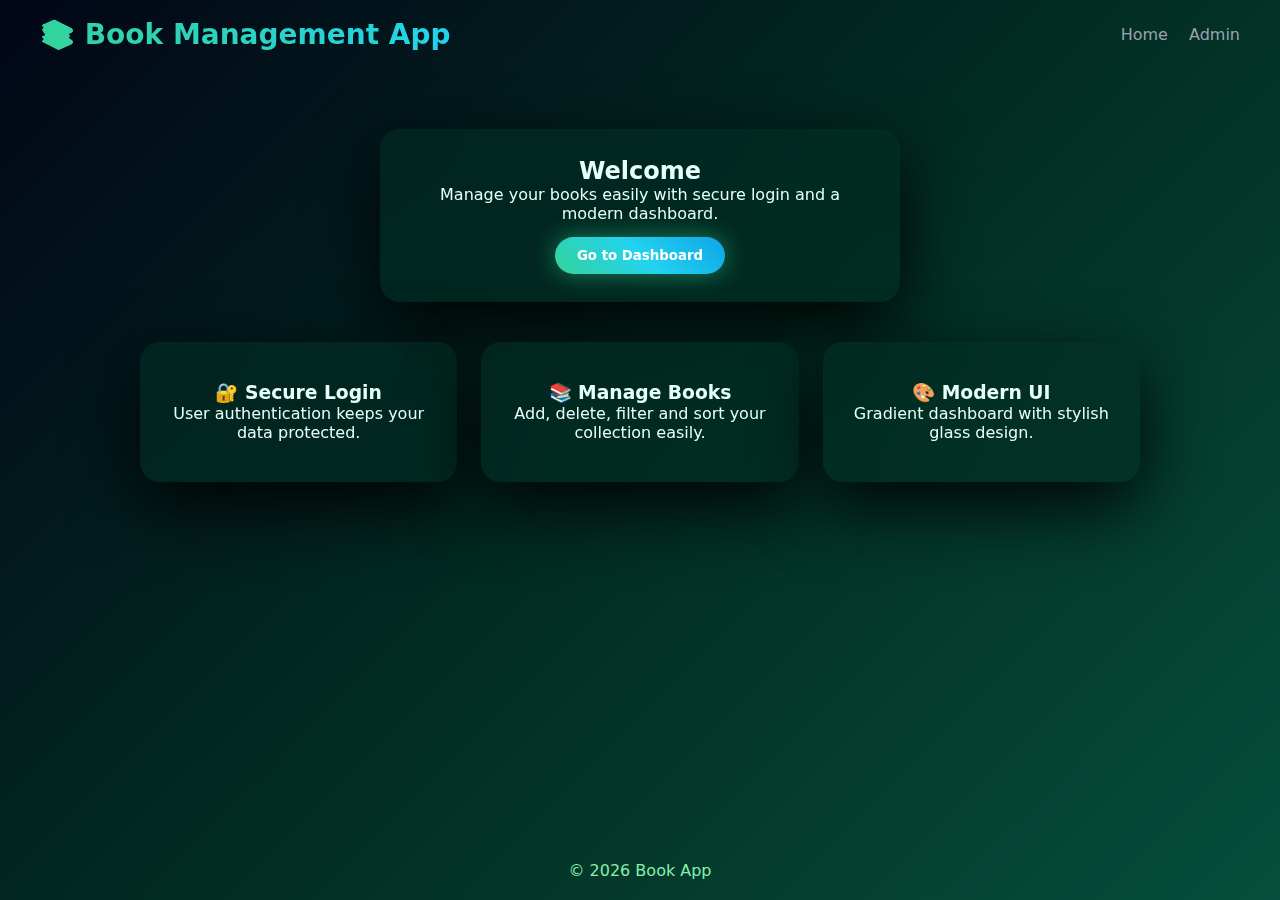
<file: index.html>
<!DOCTYPE html>
<html>

<head>
    <meta charset="UTF-8">
    <title>BookVault App</title>
    <link rel="stylesheet" href="styles.css">
</head>

<body>

    <header class="navbar">
        <h1 class="logo">📚 Book Management App</h1>

        <nav>
            <a href="index.html" class="nav-link active">Home</a>
            <a href="login.html" class="nav-link">Admin</a>
        </nav>
    </header>

    <main class="home-container">

        <!-- HERO CARD -->
        <section class="card main-card">
            <h2>Welcome</h2>
            <p>Manage your books easily with secure login and a modern dashboard.</p>

            <button class="primary-btn" onclick="location.href='login.html'">
                Go to Dashboard
            </button>
        </section>

        <!-- FEATURE CARDS -->
        <section class="cards-grid">

            <div class="card feature-card">
                <h3>🔐 Secure Login</h3>
                <p>User authentication keeps your data protected.</p>
            </div>

            <div class="card feature-card">
                <h3>📚 Manage Books</h3>
                <p>Add, delete, filter and sort your collection easily.</p>
            </div>

            <div class="card feature-card">
                <h3>🎨 Modern UI</h3>
                <p>Gradient dashboard with stylish glass design.</p>
            </div>

        </section>

    </main>

    <footer class="footer">
        <p>© 2026 Book App</p>
    </footer>

</body>

</html>
</file>
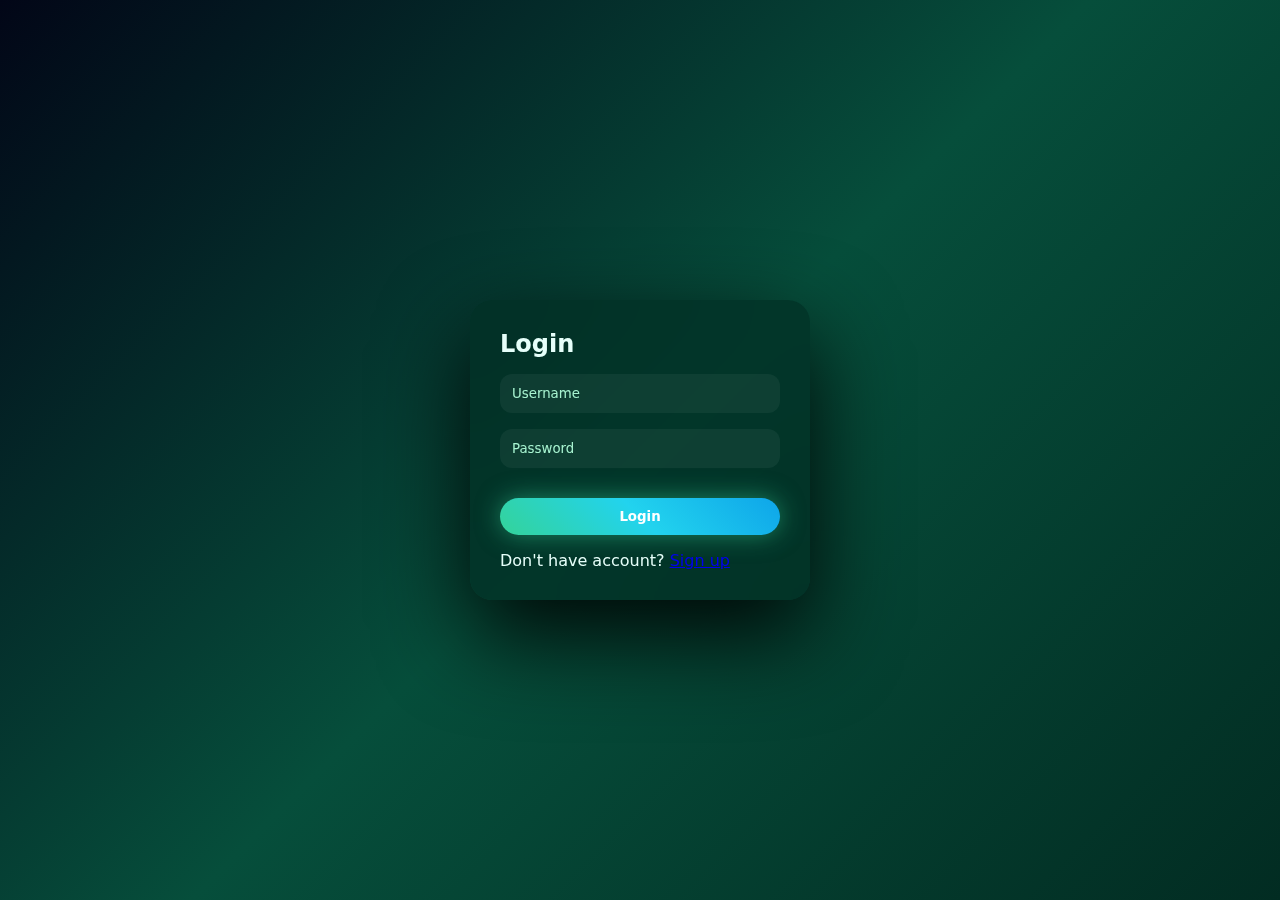
<file: admin.html>
<!DOCTYPE html>
<html>

<head>
    <meta charset="UTF-8">
    <title>Book Dashboard</title>
    <link rel="stylesheet" href="styles.css">
    <script src="auth.js"></script>
    <script>requireAuth();</script>
</head>

<body>

    <div class="dashboard-main">

        <header class="topbar">
            <h2 class="logo">📚 BookPanel</h2>

            <div>
                <span class="user-badge">👤 admin@gmail.com</span>
                <button class="secondary-btn" onclick="logout()">Logout</button>
            </div>
        </header>

        <main class="dashboard-content">

            <!-- ADD BOOK -->
            <section class="card form-card">
                <h2>Add New Book</h2>

                <form id="bookForm" class="grid-form">
                    <input id="title" placeholder="Book Title" required>
                    <input id="author" placeholder="Author" required>

                    <select id="category">
                        <option value="">Category</option>
                        <option>Fiction</option>
                        <option>Comedy</option>
                        <option>Technical</option>
                    </select>

                    <button class="primary-btn">Add Book</button>
                </form>
            </section>

            <!-- CONTROLS -->
            <section class="card controls-flex">

                <div>
                    <h3>Sort</h3>
                    <button id="sortAz" class="secondary-btn">A → Z</button>
                    <button id="sortZa" class="secondary-btn">Z → A</button>
                </div>

                <div>
                    <h3>Filter</h3>
                    <select id="filterSelect">
                        <option>All</option>
                        <option>Fiction</option>
                        <option>Comedy</option>
                        <option>Technical</option>
                    </select>
                </div>

            </section>

            <!-- BOOK LIST -->
            <section class="card">
                <h2>Your Books</h2>
                <div id="bookList" class="books-grid"></div>
            </section>

        </main>
    </div>

    <script src="script.js"></script>
</body>

</html>
</file>
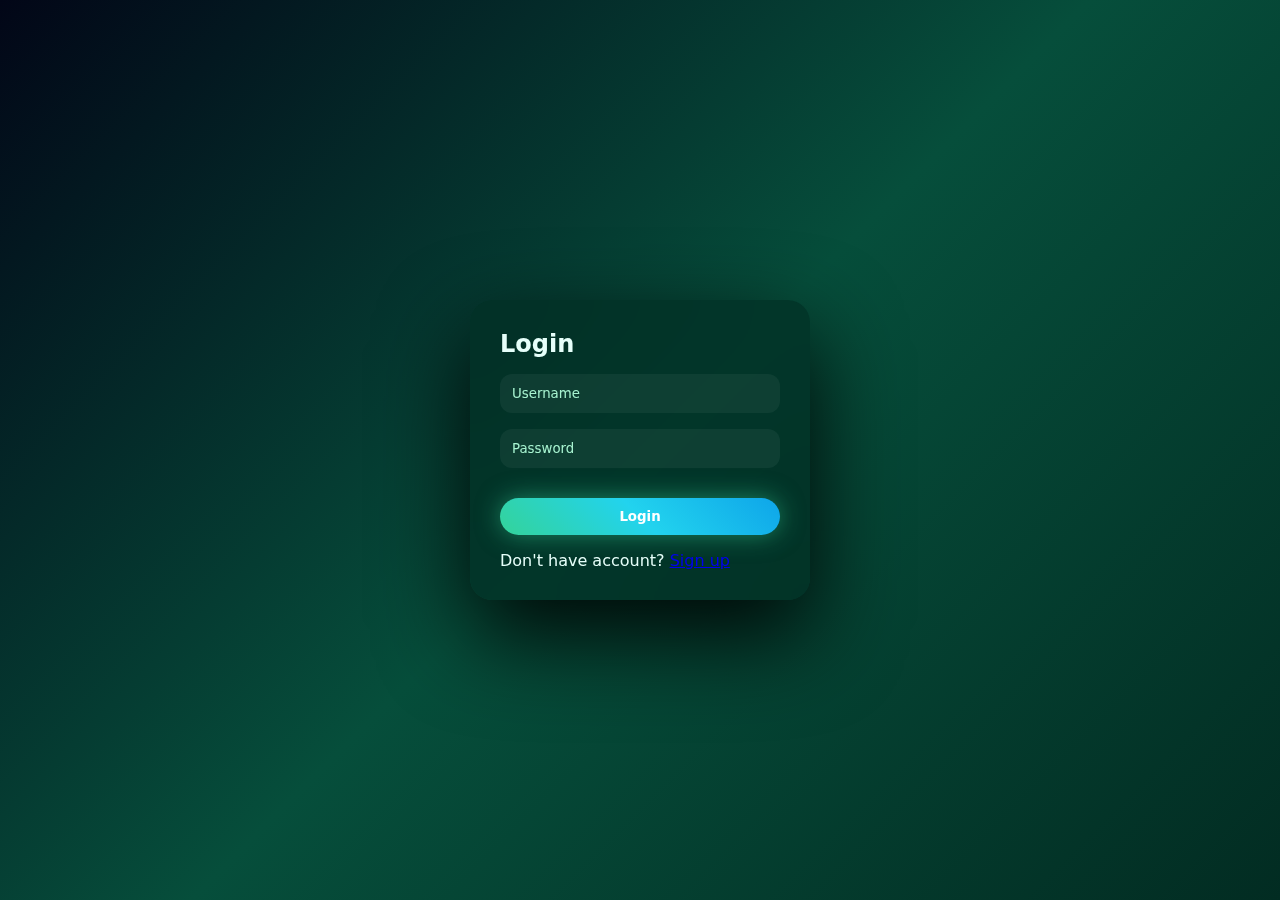
<file: login.html>
<!DOCTYPE html>
<html>

<head>
    <meta charset="UTF-8">
    <title>Login</title>
    <link rel="stylesheet" href="styles.css">
</head>

<body class="auth-wrapper">

    <form class="auth-card" id="loginForm">

        <h2 class="auth-title">Login</h2>

        <input id="username" placeholder="Username" required>
        <input id="password" type="password" placeholder="Password" required>

        <button class="primary-btn">Login</button>

        <p class="auth-link">
            Don't have account?
            <a href="signup.html">Sign up</a>
        </p>

    </form>

    <script src="auth.js"></script>
    <script>
        loginForm.onsubmit = e => {
            e.preventDefault();
            if (login(username.value, password.value)) {
                location.href = "admin.html";
            } else alert("Invalid login");
        };
    </script>

</body>

</html>
</file>
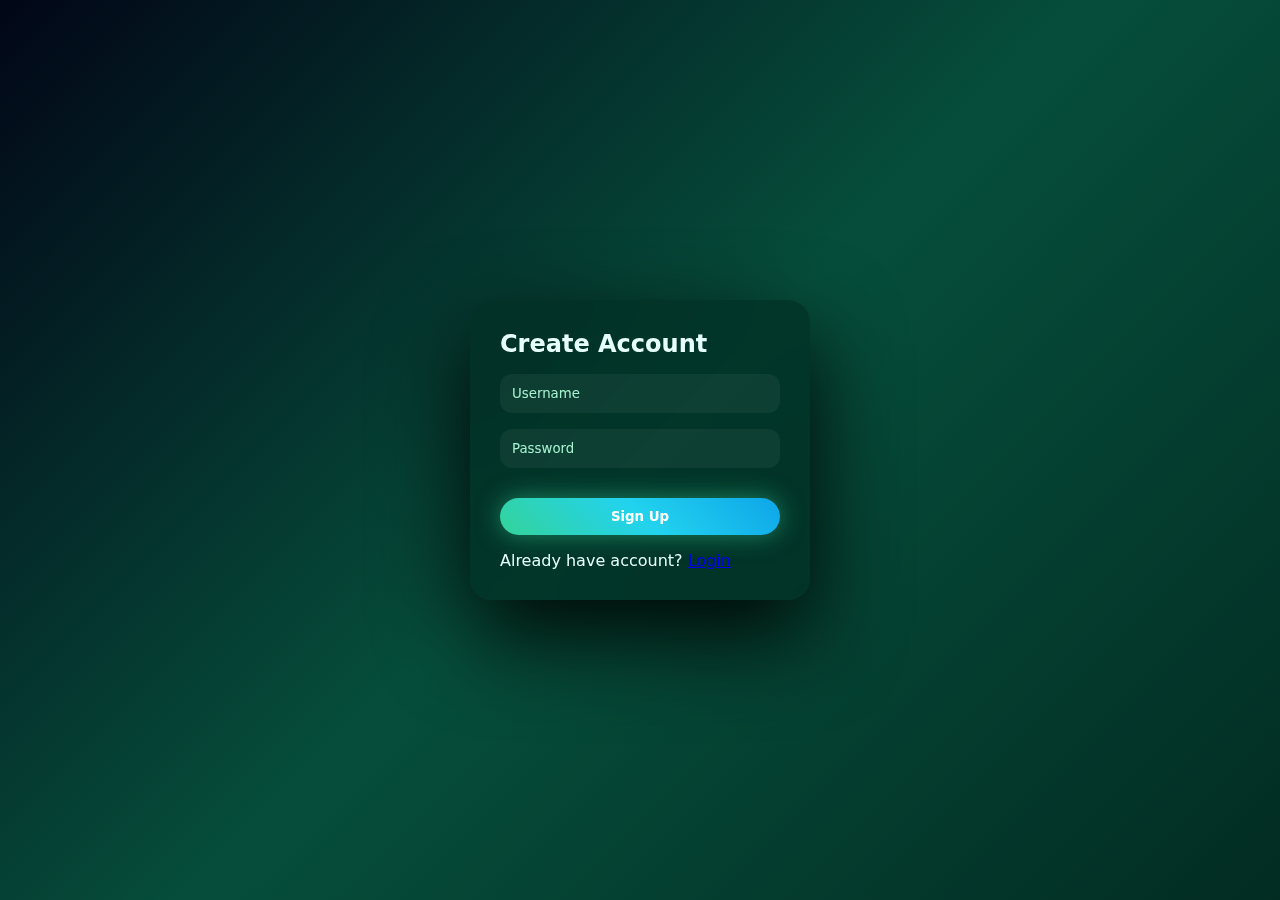
<file: signup.html>
<!DOCTYPE html>
<html>

<head>
    <meta charset="UTF-8">
    <title>Signup</title>
    <link rel="stylesheet" href="styles.css">
</head>

<body class="auth-wrapper">

    <form class="auth-card" id="signupForm">

        <h2 class="auth-title">Create Account</h2>

        <input id="username" placeholder="Username" required>
        <input id="password" type="password" placeholder="Password" required>

        <button class="primary-btn">Sign Up</button>

        <p class="auth-link">
            Already have account?
            <a href="login.html">Login</a>
        </p>

    </form>

    <script src="auth.js"></script>
    <script>
        signupForm.onsubmit = e => {
            e.preventDefault();
            const res = signup(username.value, password.value);

            if (res === "success") {
                alert("Account created");
                location.href = "login.html";
            } else alert(res);
        };
    </script>

</body>

</html>
</file>
<file: styles.css>
/* ============================= */
/* GLOBAL RESET */
/* ============================= */
* {
    margin: 0;
    padding: 0;
    box-sizing: border-box;
    font-family: Inter, system-ui, -apple-system, sans-serif;
}

body {
    background: linear-gradient(135deg, #020617, #022c22, #064e3b);
    color: #e6fffa;
    min-height: 100vh;
    display: flex;
    flex-direction: column;
}

/* ============================= */
/* NAVBAR */
/* ============================= */
.navbar {
    display: flex;
    justify-content: space-between;
    align-items: center;
    padding: 18px 40px;
}

.logo {
    font-size: 28px;
    font-weight: 700;
    background: linear-gradient(45deg, #34d399, #22d3ee);
    background-clip: text;
    -webkit-background-clip: text;
    color: transparent;
    -webkit-text-fill-color: transparent;
}

.nav-link {
    color: #9ca3af;
    margin-left: 16px;
    text-decoration: none;
}

.nav-link:hover {
    color: #ecfeff;
}

/* ============================= */
/* HOME PAGE LAYOUT */
/* ============================= */
.home-container {
    flex: 1;
    max-width: 1100px;
    margin: 0 auto;
    display: flex;
    flex-direction: column;
    align-items: center;
    gap: 40px;
    padding: 60px 20px;
}

.main-card {
    width: 100%;
    max-width: 520px;
    text-align: center;
}

.cards-grid {
    display: grid;
    grid-template-columns: repeat(auto-fit, minmax(260px, 1fr));
    gap: 24px;
    width: 100%;
    max-width: 1000px;
}

.feature-card {
    text-align: center;
    min-height: 140px;
    display: flex;
    flex-direction: column;
    justify-content: center;
}

.footer {
    text-align: center;
    padding: 20px;
    color: #86efac;
}

/* ============================= */
/* GLASS CARD */
/* ============================= */
.card {
    background: rgba(2, 44, 34, .6);
    backdrop-filter: blur(30px);
    border-radius: 20px;
    padding: 28px;
    box-shadow: 0 25px 70px rgba(0, 0, 0, .9);
    transition: .35s;
}

.card:hover {
    transform: translateY(-6px);
}

/* ============================= */
/* BUTTONS */
/* ============================= */
.primary-btn {
    border: none;
    padding: 11px 22px;
    border-radius: 999px;
    background: linear-gradient(45deg, #34d399, #22d3ee, #0ea5e9);
    color: white;
    cursor: pointer;
    font-weight: 600;
    margin-top: 14px;
    box-shadow: 0 0 25px rgba(52, 211, 153, .5);
    transition: .3s;
}

.primary-btn:hover {
    transform: scale(1.05);
    box-shadow: 0 0 35px rgba(34, 211, 238, .8);
}

.secondary-btn {
    border: none;
    padding: 8px 14px;
    border-radius: 999px;
    background: rgba(255, 255, 255, .06);
    color: #e6fffa;
    cursor: pointer;
}

/* ============================= */
/* AUTH LOGIN / SIGNUP */
/* ============================= */
.auth-wrapper {
    height: 100vh;
    display: flex;
    justify-content: center;
    align-items: center;
    background: linear-gradient(135deg, #020617, #064e3b, #022c22);
}

.auth-card {
    width: 340px;
    padding: 30px;
    border-radius: 22px;
    background: rgba(2, 44, 34, .7);
    backdrop-filter: blur(28px);
    display: flex;
    flex-direction: column;
    gap: 16px;
    box-shadow: 0 35px 90px rgba(0, 0, 0, .9);
}

.auth-card input {
    padding: 12px;
    border-radius: 12px;
    border: none;
    background: rgba(255, 255, 255, .05);
    color: #ecfeff;
}

.auth-card input::placeholder {
    color: #a7f3d0;
}

/* ============================= */
/* ADMIN DASHBOARD */
/* ============================= */
.dashboard-main {
    flex: 1;
    display: flex;
    flex-direction: column;
}

.topbar {
    display: flex;
    justify-content: space-between;
    align-items: center;
    padding: 20px 40px;
    background: rgba(2, 44, 34, .5);
    backdrop-filter: blur(20px);
}

.user-badge {
    background: linear-gradient(45deg, #34d399, #22d3ee);
    padding: 6px 14px;
    border-radius: 999px;
}

.dashboard-content {
    max-width: 1200px;
    margin: 0 auto;
    padding: 40px 20px;
    display: flex;
    flex-direction: column;
    gap: 28px;
}

/* ============================= */
/* FORM HORIZONTAL */
/* ============================= */
.grid-form {
    display: flex;
    flex-wrap: wrap;
    gap: 14px;
    align-items: center;
}

.grid-form input,
.grid-form select {
    flex: 1;
    min-width: 200px;
    padding: 12px;
    border-radius: 12px;
    border: none;
    background: rgba(255, 255, 255, .06);
    color: #ecfeff;
}

/* DROPDOWN MENU */
.grid-form select option {
    color: #000 !important;
    background: #fff !important;
}

.grid-form select option:checked {
    background: #34d399;
    color: #000;
}

/* ============================= */
/* CONTROLS */
/* ============================= */
.controls-flex {
    display: flex;
    justify-content: space-between;
    align-items: center;
    flex-wrap: wrap;
    gap: 20px;
}

.controls-flex>div {
    display: flex;
    align-items: center;
    gap: 12px;
}

/* ============================= */
/* BOOK CARDS */
/* ============================= */
.books-grid {
    display: grid;
    grid-template-columns: repeat(auto-fit, minmax(220px, 1fr));
    gap: 24px;
    margin-top: 14px;
}

.book-card {
    background: rgba(2, 44, 34, .6);
    border-radius: 18px;
    padding: 16px;
    text-align: center;
    backdrop-filter: blur(30px);
    box-shadow: 0 20px 60px rgba(0, 0, 0, .6);
    transition: .3s;
}

.book-card:hover {
    transform: translateY(-8px) scale(1.03);
}

.book-image {
    width: 100%;
    height: 220px;
    object-fit: cover;
    border-radius: 12px;
    margin-bottom: 10px;
}

.book-card h3,
.book-card p {
    color: #ffffff;
}

.category-tag {
    display: inline-block;
    margin-top: 6px;
    padding: 4px 10px;
    border-radius: 999px;
    background: rgba(34, 211, 153, .2);
    font-size: 12px;
}

.delete-btn {
    margin-top: 10px;
    border: none;
    padding: 8px 14px;
    border-radius: 999px;
    background: linear-gradient(45deg, #ef4444, #f97316);
    color: white;
    cursor: pointer;
    transition: .3s;
}

.delete-btn:hover {
    transform: scale(1.05);
}

/* ============================= */
/* RESPONSIVE */
/* ============================= */

/* LARGE SCREENS */
@media(min-width:1200px) {
    .books-grid {
        grid-template-columns: repeat(4, 1fr);
    }
}

/* MEDIUM SCREENS */
@media(max-width:1024px) {

    .navbar {
        padding: 16px 24px;
    }

    .dashboard-content {
        padding: 30px 18px;
    }

    .books-grid {
        grid-template-columns: repeat(2, 1fr);
    }

}

/* SMALL SCREENS */
@media(max-width:700px) {

    .logo {
        font-size: 22px;
    }

    .grid-form {
        flex-direction: column;
        align-items: stretch;
    }

    .grid-form input,
    .grid-form select {
        width: 100%;
    }

    .books-grid {
        grid-template-columns: 1fr;
    }

    .topbar {
        flex-direction: column;
        gap: 10px;
    }

    .controls-flex {
        flex-direction: column;
        align-items: flex-start;
    }

}
</file>
